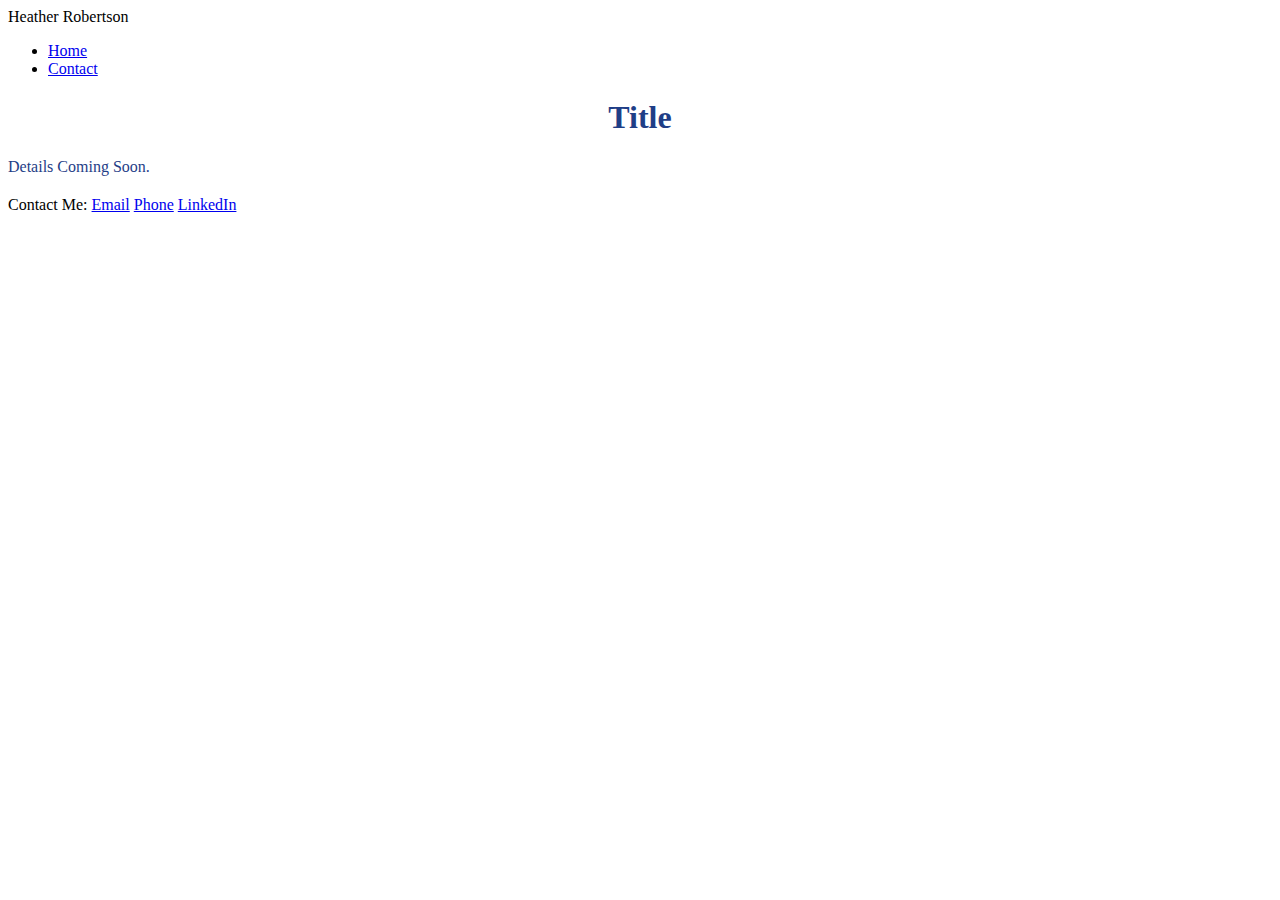
<file: Bloom.html>
<!DOCTYPE html>
<html lang="en">
<head>
  <meta charset="UTF-8" />
  <meta name="viewport" content="width=device-width, initial-scale=1" />
  <link rel="icon" type="image/png" href="favicon.png">
  <title>Heather Robertson</title>
  <link rel="stylesheet" href="styles.css">
</head>
<body>

  <!--NAV-->
  <header>
    <nav class="nav">
      <div class="name">Heather Robertson</div>
      <ul>
        <li><a href="index.html">Home</a></li>
        <li><a href="#contact">Contact</a></li>
      </ul>
    </nav>
  </header>

  <div class="hero">
    <h1>Title</h1>
    <p> Details Coming Soon.
    </p>
  </div>

  <main>
    <section id="poem">
      <header>
        <h2></h2>
      </header>
      <p></p>
    </section>
  </main>

  <!--FOOTER-->
  <footer id="contact">
      <div class="footer-links">
        Contact Me:
        <a href="mailto:robertsonheatherp@gmail.com">Email</a>
        <a href="tel:423-767-4905">Phone</a>
        <a href="https://www.linkedin.com/in/heather-robertson-profile/">LinkedIn</a>
      </div>
  </footer>

</body>
</html>
</file>
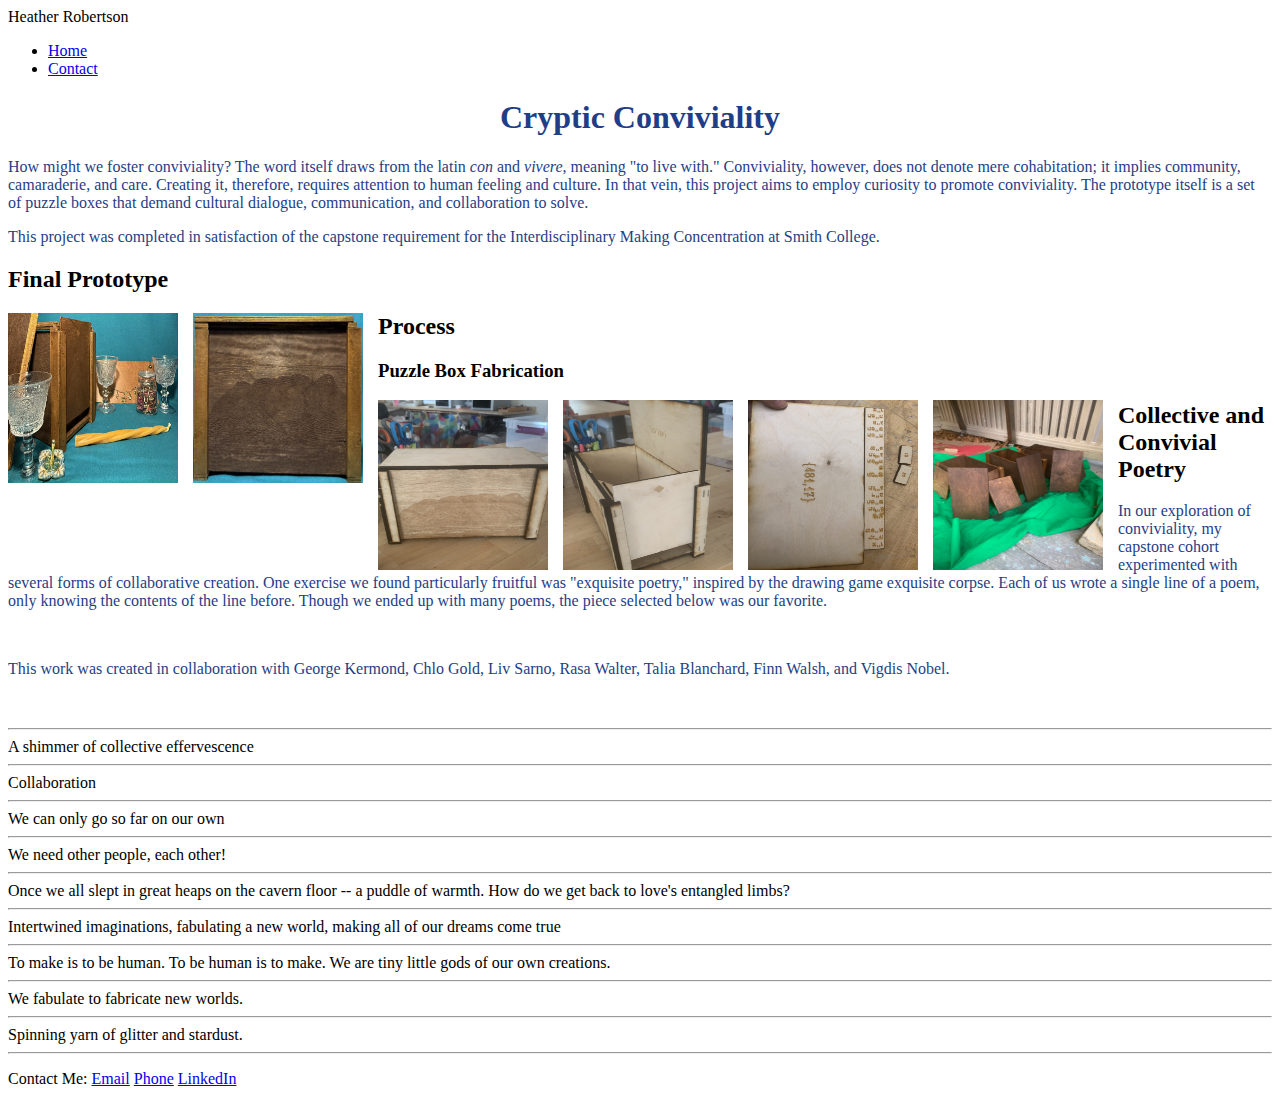
<file: CrypticConviviality.html>
<!DOCTYPE html>
<html lang="en">
<head>
  <meta charset="UTF-8" />
  <meta name="viewport" content="width=device-width, initial-scale=1" />
  <link rel="icon" type="image/png" href="favicon.png">
  <title>Heather Robertson</title>
  <link rel="stylesheet" href="styles.css">
</head>
<body>

  <!--NAV-->
  <header>
    <nav class="nav">
      <div class="name">Heather Robertson</div>
      <ul>
        <li><a href="index.html">Home</a></li>
        <li><a href="#contact">Contact</a></li>
      </ul>
    </nav>
  </header>

  <div class="hero">
    <h1>Cryptic Conviviality</h1>
    <p>How might we foster conviviality? The word itself draws from the latin <i>con</i> and <i>vivere</i>, meaning "to live with." Conviviality, however, does not denote mere cohabitation; it implies community, camaraderie, and care. Creating it, therefore, requires attention to human feeling and culture. In that vein, this project aims to employ curiosity to promote conviviality. The prototype itself is a set of puzzle boxes that demand cultural dialogue, communication, and collaboration to solve. </p>
    <p>This project was completed in satisfaction of the capstone requirement for the Interdisciplinary Making Concentration at Smith College.</p>
  </div>

  <main>
    <section id="FinalPrototype">
      <header>
        <h2>Final Prototype</h2>
      </header>
      <div class="img-grid">
        <div><img src = "MakingPictures/PuzzleFinal.jpeg"></div>
        <div><img src = "MakingPictures/PuzzleFinalFrontView.jpeg"></div>
      </div>
    </section>

    <section id="Process">
      <header>
        <h2>Process</h2>
      </header>
      <h3>Puzzle Box Fabrication</h3>
      <div class="img-grid">
        <div><img src = "MakingPictures/PuzzleBox.jpeg"></div>
        <div><img src = "MakingPictures/PuzzleBoxLidOpen.jpeg"></div>
        <div><img src = "MakingPictures/PuzzleBoxGilding.jpeg"></div>
        <div><img src = "MakingPictures/PuzzleBoxPainting.jpeg"></div>
      </div>
    </section>

    <section id="Poem">
      <header>
        <h2>Collective and Convivial Poetry</h2>
      </header>
      <p>In our exploration of conviviality, my capstone cohort experimented with several forms of collaborative creation. One exercise we found particularly fruitful was "exquisite poetry," inspired by the drawing game exquisite corpse. Each of us wrote a single line of a poem, only knowing the contents of the line before. Though we ended up with many poems, the piece selected below was our favorite.</p><br>
      <p>This work was created in collaboration with George Kermond, Chlo Gold, Liv Sarno, Rasa Walter, Talia Blanchard, Finn Walsh, and Vigdis Nobel.</p><br>
      <p>
        <hr>
        A shimmer of collective effervescence <hr>
        Collaboration <hr>
        We can only go so far on our own <hr>
        We need other people, each other! <hr>
        Once we all slept in great heaps on the cavern floor -- a puddle of warmth. How do we get back to love's entangled limbs? <hr>
        Intertwined imaginations, fabulating a new world, making all of our dreams come true <hr>
        To make is to be human. To be human is to make. We are tiny little gods of our own creations. <hr>
        We fabulate to fabricate new worlds. <hr>
        Spinning yarn of glitter and stardust. <hr>
      </p>
    </section>
  </main>

  <!--FOOTER-->
  <footer id="contact">
      <div class="footer-links">
        Contact Me:
        <a href="mailto:robertsonheatherp@gmail.com">Email</a>
        <a href="tel:423-767-4905">Phone</a>
        <a href="https://www.linkedin.com/in/heather-robertson-profile/">LinkedIn</a>
      </div>
  </footer>

</body>
</html>
</file>
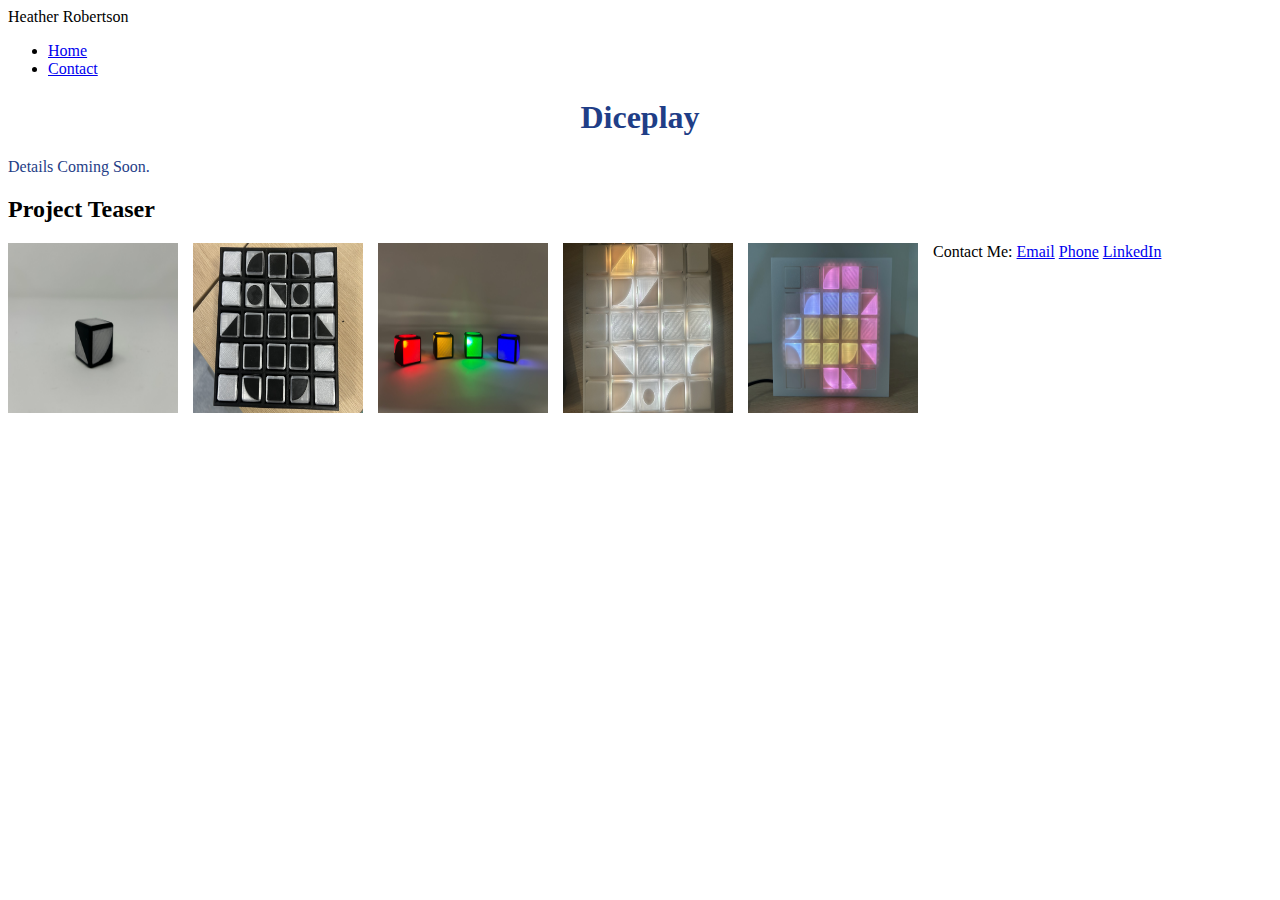
<file: Diceplay.html>
<!DOCTYPE html>
<html lang="en">
<head>
  <meta charset="UTF-8" />
  <meta name="viewport" content="width=device-width, initial-scale=1" />
  <link rel="icon" type="image/png" href="favicon.png">
  <title>Heather Robertson</title>
  <link rel="stylesheet" href="styles.css">
</head>
<body>

  <!--NAV-->
  <header>
    <nav class="nav">
      <div class="name">Heather Robertson</div>
      <ul>
        <li><a href="index.html">Home</a></li>
        <li><a href="#contact">Contact</a></li>
      </ul>
    </nav>
  </header>

  <div class="hero">
    <h1>Diceplay</h1>
    <p> Details Coming Soon. 
    </p>
  </div>

  <main>
    <section id="Project">
      <header>
        <h2>Project Teaser</h2>
      </header>
      <div class="img-grid">
        <div><img src = "ResearchFiles/DiceplayDie.jpeg"></div>
        <div><img src = "ResearchFiles/DiceplayPenguin.jpeg"></div>
        <div><img src = "ResearchFiles/DiceplayDice.jpeg"></div>
        <div><img src = "ResearchFiles/DiceplayDuck.jpeg"></div>
        <div><img src = "ResearchFiles/DiceplayFish.jpeg"></div>
      </div>
    </section>
  </main>

  <!--FOOTER-->
  <footer id="contact">
      <div class="footer-links">
        Contact Me:
        <a href="mailto:robertsonheatherp@gmail.com">Email</a>
        <a href="tel:423-767-4905">Phone</a>
        <a href="https://www.linkedin.com/in/heather-robertson-profile/">LinkedIn</a>
      </div>
  </footer>

</body>
</html>
</file>
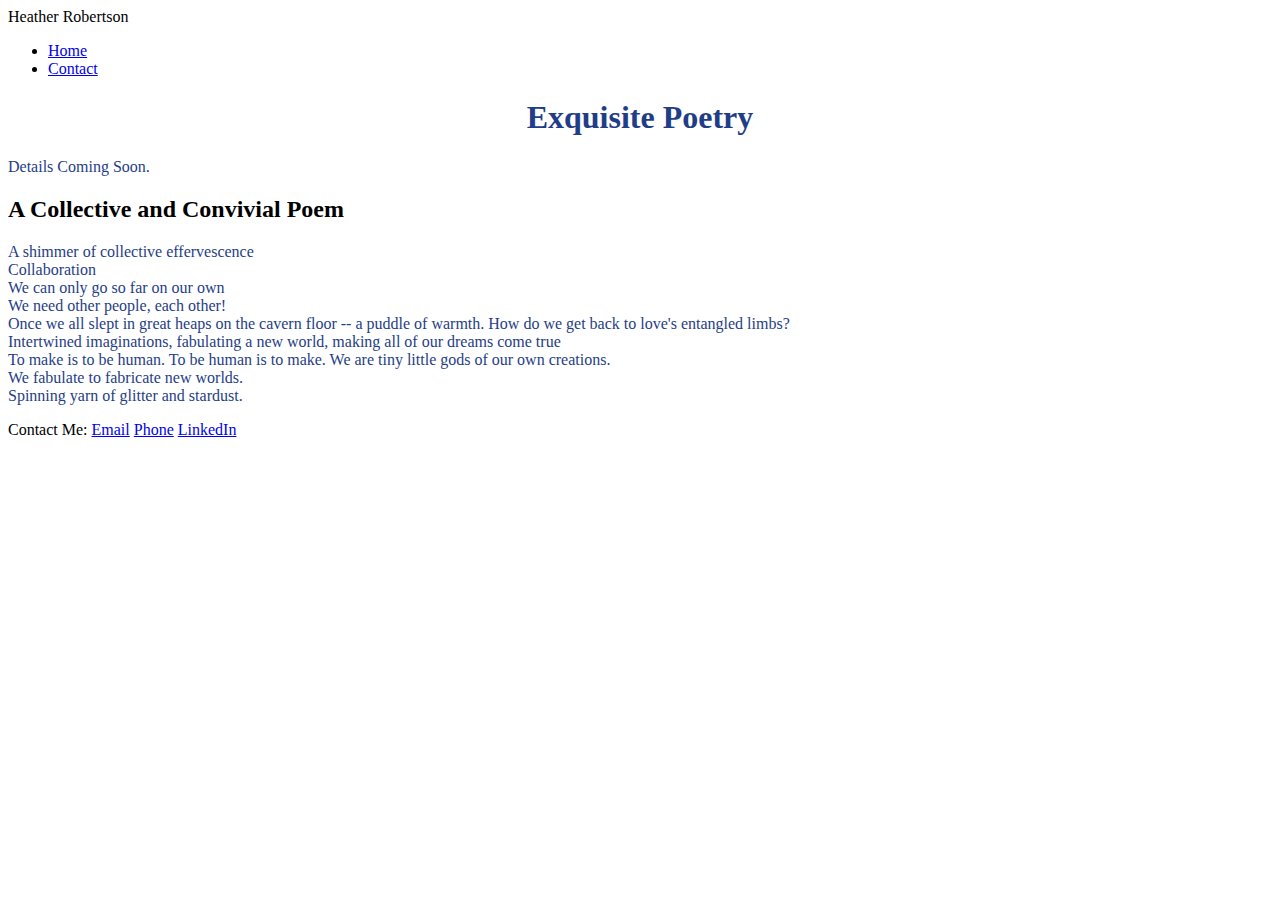
<file: ExquisitePoetry.html>
<!DOCTYPE html>
<html lang="en">
<head>
  <meta charset="UTF-8" />
  <meta name="viewport" content="width=device-width, initial-scale=1" />
  <link rel="icon" type="image/png" href="favicon.png">
  <title>Heather Robertson</title>
  <link rel="stylesheet" href="styles.css">
</head>
<body>

  <!--NAV-->
  <header>
    <nav class="nav">
      <div class="name">Heather Robertson</div>
      <ul>
        <li><a href="index.html">Home</a></li>
        <li><a href="#contact">Contact</a></li>
      </ul>
    </nav>
  </header>

  <div class="hero">
    <h1>Exquisite Poetry</h1>
    <p> Details Coming Soon.
    </p>
  </div>

  <main>
    <section id="poem">
      <header>
        <h2>A Collective and Convivial Poem</h2>
      </header>
      <p>
        A shimmer of collective effervescence <br>
        Collaboration <br>
        We can only go so far on our own <br>
        We need other people, each other! <br>
        Once we all slept in great heaps on the cavern floor -- a puddle of warmth. How do we get back to love's entangled limbs? <br>
        Intertwined imaginations, fabulating a new world, making all of our dreams come true <br>
        To make is to be human. To be human is to make. We are tiny little gods of our own creations. <br>
        We fabulate to fabricate new worlds. <br>
        Spinning yarn of glitter and stardust. <br>
      </p>
    </section>
  </main>

  <!--FOOTER-->
  <footer id="contact">
      <div class="footer-links">
        Contact Me:
        <a href="mailto:robertsonheatherp@gmail.com">Email</a>
        <a href="tel:423-767-4905">Phone</a>
        <a href="https://www.linkedin.com/in/heather-robertson-profile/">LinkedIn</a>
      </div>
  </footer>

</body>
</html>
</file>
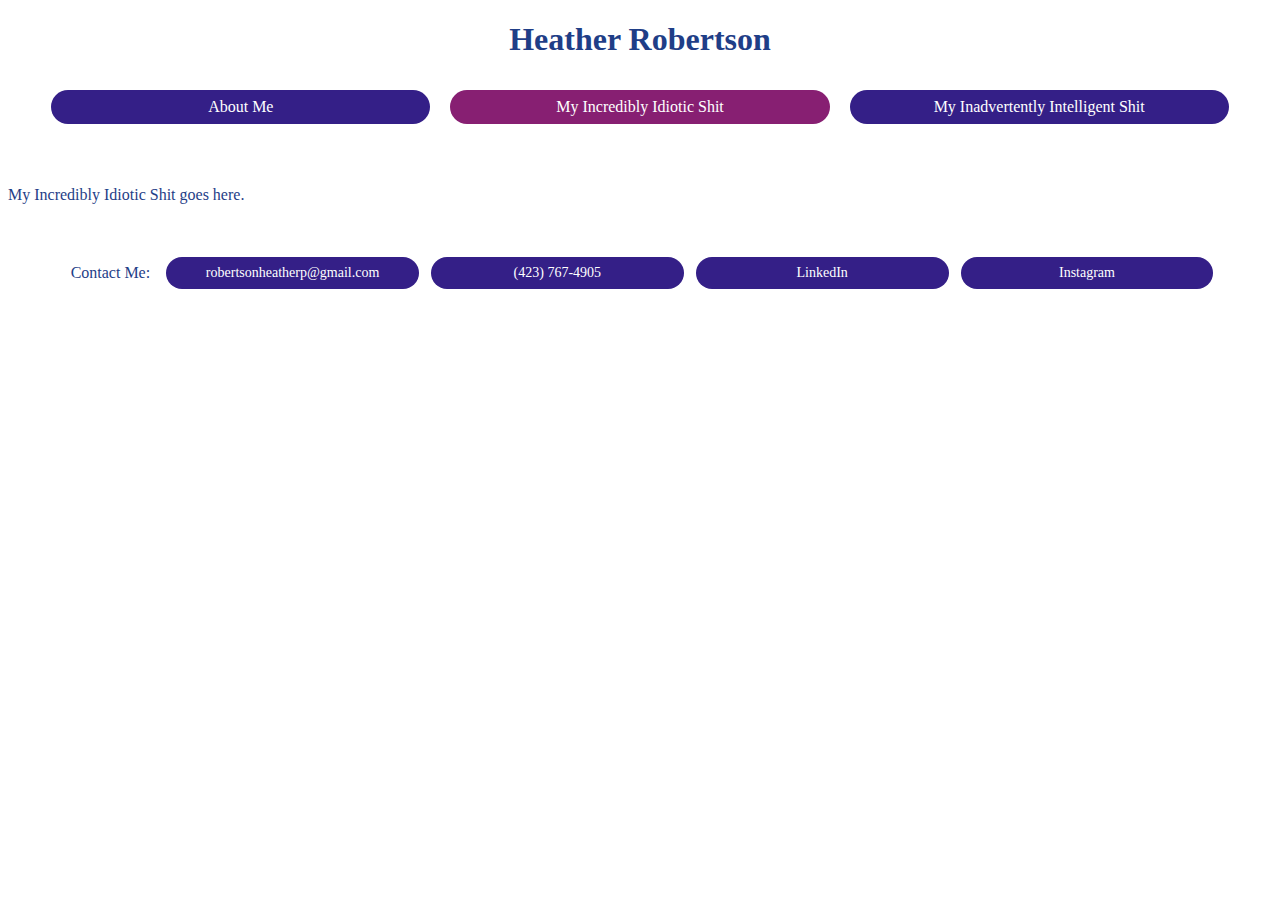
<file: idiocy.html>
<!DOCTYPE html>
<html lang="en">
  
  <head>
    <link rel="stylesheet" href="styles.css">
    <title>Heather Robertson</title>
  </head>

  <body>
     <div class="heading">
     <h1>Heather Robertson</h1>
     <div class="flex-container">
	<div><a href = "index.html">About Me</a></div>
	<div class="active"><a href="idiocy.html">My Incredibly Idiotic Shit</a></div>
	<div><a href="intelligence.html">My Inadvertently Intelligent Shit</a></div>  
     </div>
     </div>
     <br>
     <br>
     <p>My Incredibly Idiotic Shit goes here.</p>
     <br>
     <div class="reflinks">
	<div class = "contact"><p>Contact Me:</p></div>
                <div><a href = "mailto:robertsonheatherp@gmail.com">robertsonheatherp@gmail.com</a></div>
	<div><a href = "tel:423-767-4905">(423) 767-4905</a></div>
	<div><a href="">LinkedIn</a></div>
	<div><a href="https://www.instagram.com/_heatherrobertson/">Instagram</a></div>  
     </div>
  </body>
</html>
</file>
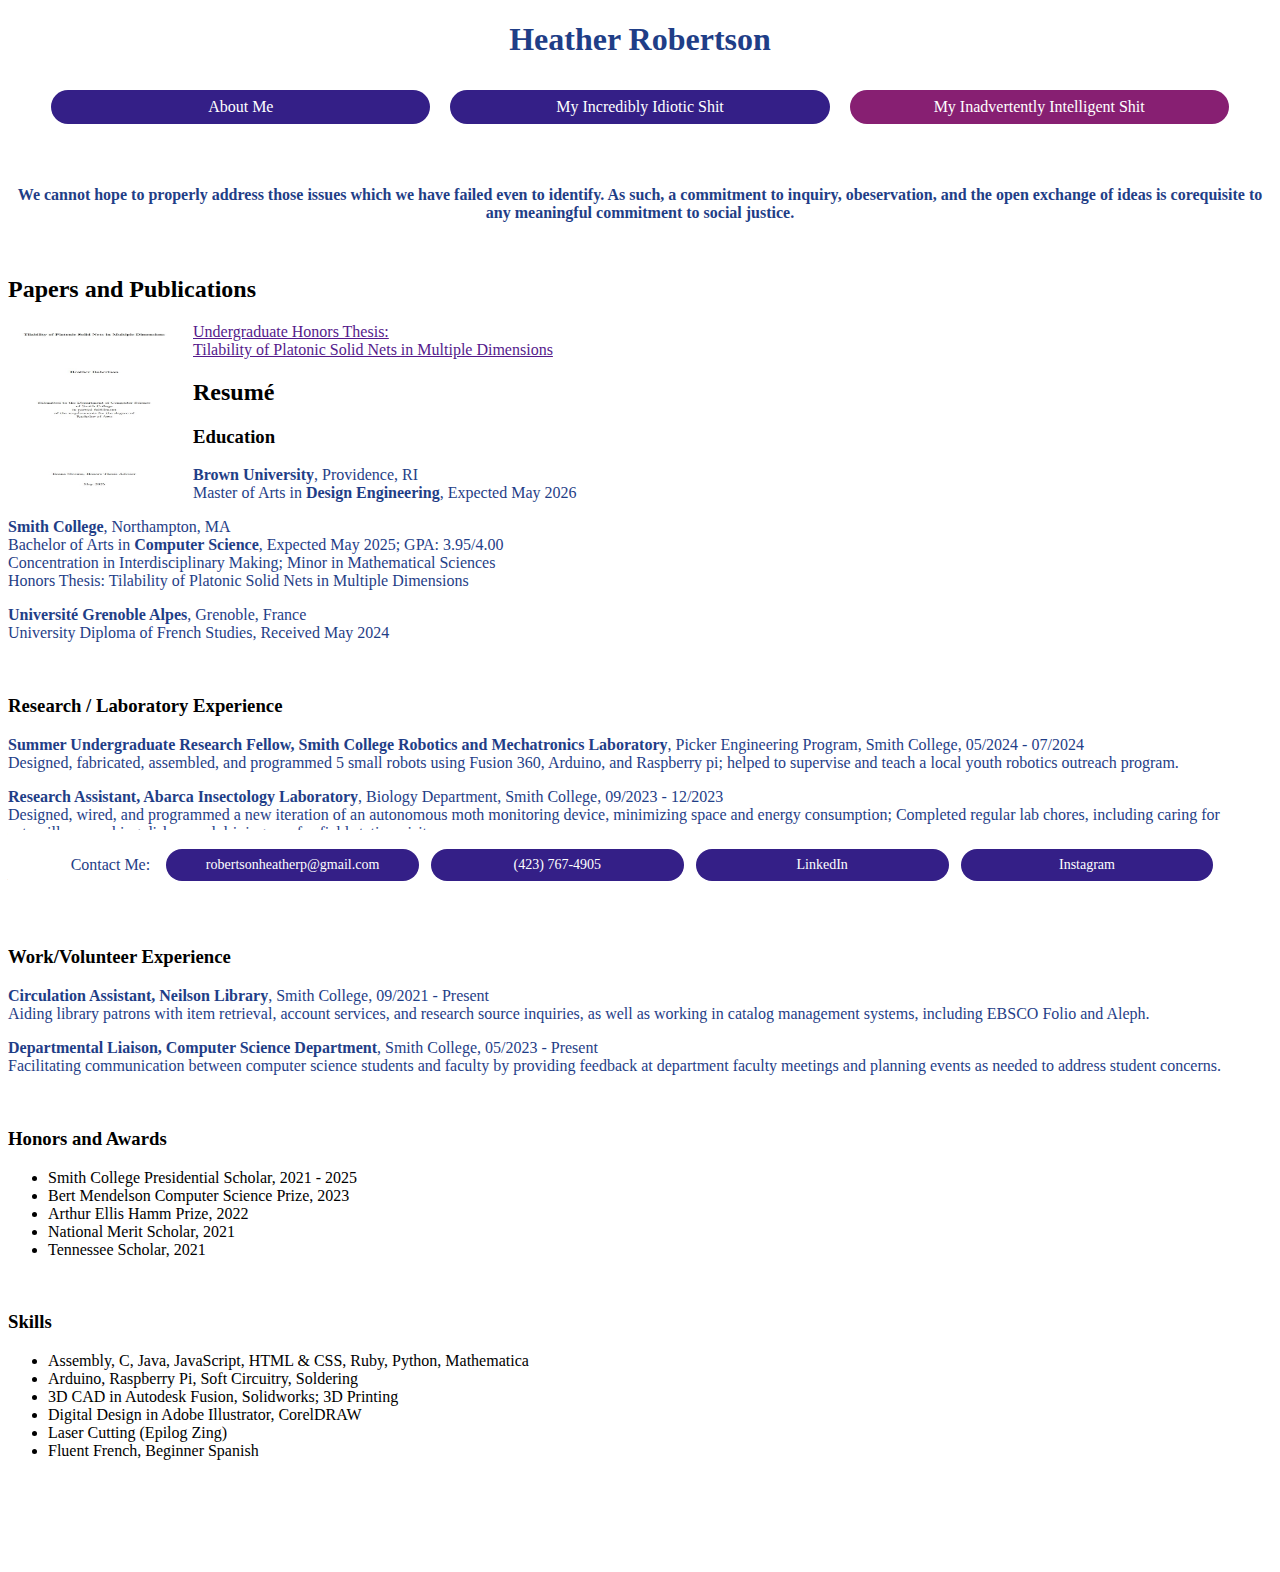
<file: intelligence.html>
<!DOCTYPE html>
<html lang="en">
  
  <head>
    <link rel="stylesheet" href="styles.css">
    <meta name="viewport" content="width=device-width, initial-scale=1.0">
    <title>Heather Robertson</title>
    <link rel="icon" type="image/x-icon" href="favicon.png">
  </head>

  <body>
     <div class="heading">
     <h1>Heather Robertson</h1>
     <div class="flex-container">
	<div><a href = "index.html">About Me</a></div>
	<div><a href="idiocy.html">My Incredibly Idiotic Shit</a></div>
	<div class="active"><a href="intelligence.html">My Inadvertently Intelligent Shit</a></div>  
     </div>
     </div>
     <br>
     <br>
     <p style="text-align:center"><b>We cannot hope to properly address those issues which we have failed even to identify. As such, a commitment to inquiry, obeservation, and the open exchange of ideas is corequisite to any meaningful commitment to social justice.</b></p>
     <br>
     <h2>Papers and Publications</h2>
     <div class="responsive">
      <div class="gallery1">
        <a href="thesis.html">
          <img src="ResearchPictures/Thesis.jpg" class="gallerypic" alt="">
        </a>
        <div class="desc"><a href = "">Undergraduate Honors Thesis:<br>Tilability of Platonic Solid Nets in Multiple Dimensions</a></div>
      </div>
      </div>
      <div class="clearfix"></div>
      <!--Mothitor-->

     <h2>Resumé</h2>

     <h3>Education</h3>
     <p><b>Brown University</b>, Providence, RI <br>
      Master of Arts in <b>Design Engineering</b>, Expected May 2026</p>

     <p><b>Smith College</b>, Northampton, MA <br>
     Bachelor of Arts in <b>Computer Science</b>, Expected May 2025; GPA: 3.95/4.00 <br>
      Concentration in Interdisciplinary Making; Minor in Mathematical Sciences <br>
     <!-- Central Coursework: Interdisciplinary Making, 3D CAD Software, Discrete and Computational Geometry --> 
     Honors Thesis: Tilability of Platonic Solid Nets in Multiple Dimensions</p>

     <p><b>Université Grenoble Alpes</b>, Grenoble, France <br>
      University Diploma of French Studies, Received May 2024</p>
     <br>

     <h3>Research / Laboratory Experience</h3>
     <!-- <p><b>Honors Thesis Candidate, Smith College Linkage Laboratory</b>, Computer Science Department, Smith College, 09/2024 - 05/2025 <br>
     Proved the nonexistence of holes in hypercube nets of dimensions 1 and above; derived 17 new tiling criteria; </p> -->

     <p><b>Summer Undergraduate Research Fellow, Smith College Robotics and Mechatronics Laboratory</b>, Picker Engineering Program, Smith College, 05/2024 - 07/2024 <br>
     Designed, fabricated, assembled, and programmed 5 small robots using Fusion 360, Arduino, and Raspberry pi; helped to supervise and teach a local youth robotics outreach program.</p>
     
     <p><b>Research Assistant, Abarca Insectology Laboratory</b>, Biology Department, Smith College, 09/2023 - 12/2023 <br>
     Designed, wired, and programmed a new iteration of an autonomous moth monitoring device, minimizing space and energy consumption; Completed regular lab chores, including caring for caterpillars, washing dishes, and driving van for field station visits.</p>
     
     <p><b>Summer Undergraduate Research Fellow, Smith College Linkage Laboratory</b>, Computer Science Department, Smith College, 05/2023 - 08/2023 <br>
     Wrote, proved, and optimized an algorithm to generate tilings from solvable sets of polyominoes.</p>
     <br>

     <h3>Work/Volunteer Experience</h3>
     <p><b>Circulation Assistant, Neilson Library</b>, Smith College, 09/2021 - Present <br>
     Aiding library patrons with item retrieval, account services, and research source inquiries, as well as working in catalog management systems, including EBSCO Folio and Aleph.</p>

     <p><b>Departmental Liaison, Computer Science Department</b>, Smith College, 05/2023 - Present<br>
     Facilitating communication between computer science students and faculty by providing feedback at department faculty meetings and planning events as needed to address student concerns.</p>
     <br>

     <h3>Honors and Awards</h3>
     <ul>
      <li>Smith College Presidential Scholar, 2021 - 2025</li>
      <li>Bert Mendelson Computer Science Prize, 2023</li>
      <li>Arthur Ellis Hamm Prize, 2022</li>
      <li>National Merit Scholar, 2021</li>
      <li>Tennessee Scholar, 2021</li>
     </ul>
     <br>

     <h3>Skills</h3>
     <ul>
      <li>Assembly, C, Java, JavaScript, HTML & CSS, Ruby, Python, Mathematica</li>
      <li>Arduino, Raspberry Pi, Soft Circuitry, Soldering</li>
      <li>3D CAD in Autodesk Fusion, Solidworks; 3D Printing</li>
      <li>Digital Design in Adobe Illustrator, CorelDRAW</li>
      <li>Laser Cutting (Epilog Zing)</li>
      <li>Fluent French, Beginner Spanish</li>
     </ul>
     <!-- <p><b></b></p> -->
     <!-- <ul><li></li><li></li></ul> -->
      <br>
     <div class="reflinks">
	<div class = "contact"><p>Contact Me:</p></div>
                <div><a href = "mailto:robertsonheatherp@gmail.com">robertsonheatherp@gmail.com</a></div>
	<div><a href = "tel:423-767-4905">(423) 767-4905</a></div>
	<div><a href="https://www.linkedin.com/in/heather-robertson-profile/">LinkedIn</a></div>
	<div><a href="https://www.instagram.com/_heatherrobertson/">Instagram</a></div>  
     </div>
  </body>
</html>
</file>
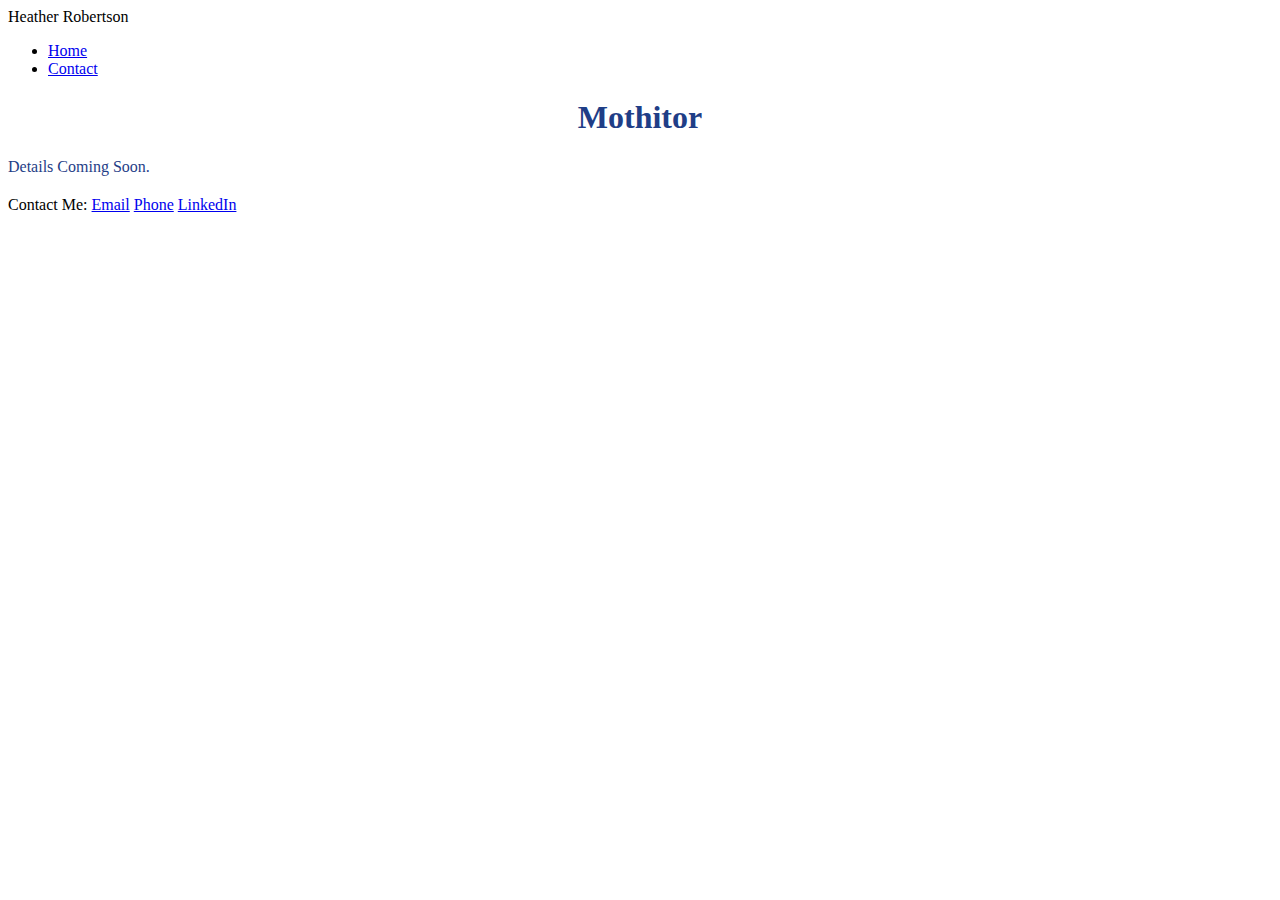
<file: Mothitor.html>
<!DOCTYPE html>
<html lang="en">
<head>
  <meta charset="UTF-8" />
  <meta name="viewport" content="width=device-width, initial-scale=1" />
  <link rel="icon" type="image/png" href="favicon.png">
  <title>Heather Robertson</title>
  <link rel="stylesheet" href="styles.css">
</head>
<body>

  <!--NAV-->
  <header>
    <nav class="nav">
      <div class="name">Heather Robertson</div>
      <ul>
        <li><a href="index.html">Home</a></li>
        <li><a href="#contact">Contact</a></li>
      </ul>
    </nav>
  </header>

  <div class="hero">
    <h1>Mothitor</h1>
    <p> Details Coming Soon.
    </p>
  </div>

  <main>
    <section id="poem">
      <header>
        <h2></h2>
      </header>
      <p></p>
    </section>
  </main>

  <!--FOOTER-->
  <footer id="contact">
      <div class="footer-links">
        Contact Me:
        <a href="mailto:robertsonheatherp@gmail.com">Email</a>
        <a href="tel:423-767-4905">Phone</a>
        <a href="https://www.linkedin.com/in/heather-robertson-profile/">LinkedIn</a>
      </div>
  </footer>

</body>
</html>
</file>
<file: styles.css>
/* #871f3e  #871f72  #681f87  #341f87  #1f3e87  #1f7287 */

body {
}

h1 {
  color: #1f3e87;
  text-align: center;
}

p {
  color: #1f3e87;
}

img{
  float: left;
  width:170px;
  height:170px;
  margin-right:15px;
}

.heading {
  background-color: white;
  position: -webkit-sticky; /* Safari */
  position: sticky;
  top: 0;
}

.flex-container {
  display: flex;
  justify-content: center;
}

.flex-container > div {
  width: 30%;
  margin: 10px;
  text-align: center;
  border-radius: 20px;
  background-color: #341f87;
}

.flex-container > div:hover:not(.active) {
  background-color: #681f87;
}

.flex-container > .active {
  background-color: #871f72;
}

.flex-container > div > a { 
  display: inline-block;
  color: white;
  text-align: center;
  text-decoration: none;
  padding: 8px;
}

.reflinks {
  background-color: white;
  display: flex;
  justify-content: center;
  align-items: center;
  position: -webkit-sticky; /* Safari */
  position: sticky;
  bottom: 0;
}

.reflinks > div{
  margin: 10px;
}

.reflinks > div:not(.contact) {
  margin: 6px;
  width: 20%;
  text-align: center;
  border: 2px;
  border-radius: 20px;
  background-color: #341f87;
}

.reflinks > div:hover:not(.contact) {
  background-color: #681f87;
}

.reflinks > div > a { 
  display: inline-block;
  color: white;
  font-size: 14px;
  text-align: center;
  text-decoration: none;
  padding: 8px;
}
</file>
